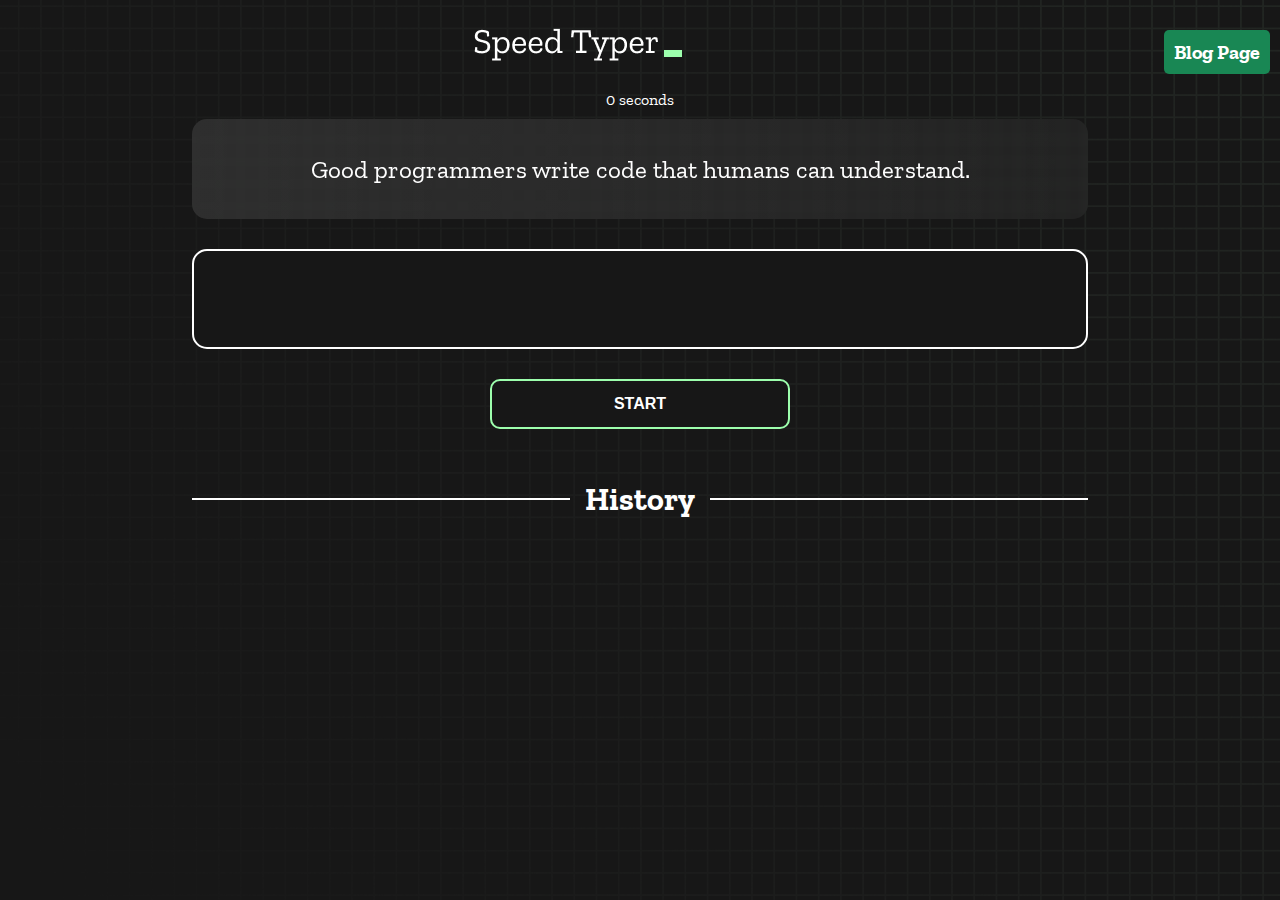
<file: index.html>
<!DOCTYPE html>
<html lang="en">
  <head>

    <meta charset="UTF-8" />
    <meta http-equiv="X-UA-Compatible" content="IE=edge" />
    <meta name="viewport" content="width=device-width, initial-scale=1.0" />
    <title>Speed Monster</title>
    <link rel="stylesheet" href="styles.css" />
    <link rel="preconnect" href="https://fonts.googleapis.com" />
    <link rel="preconnect" href="https://fonts.gstatic.com" crossorigin />
    <link
    href="https://fonts.googleapis.com/css2?family=Zilla+Slab:wght@300;400;500&display=swap"
    rel="stylesheet"/>

  </head>
  <body>

    <header>
      <a class="btn-blog" href="blog.html" target="_blank">Blog Page</a>
    </header>
    
    <section>
        <h1 class="title"><img src="logo.png" /></h1>
        <div id="show-time">0 seconds</div>
    </section>

    <div class="box-container">
      <div id="question"></div>

      <div id="display" class="inactive"></div>

      <div class="buttons">
        <button id="starts">START</button>
      </div>

      <div class="divider-container">
        <div class="line"></div>
        <h1 class="title2">History</h1>
        <div class="line"></div>
      </div>
      <div id="histories"></div>
    </div>

    <div id="countdown"></div>
    <div id="modal-background" class="hidden"></div>
    <div id="result" class="hidden"></div>

    <script src="history.js"></script>
    <script src="script.js"></script>

  </body>
</html>
</file>
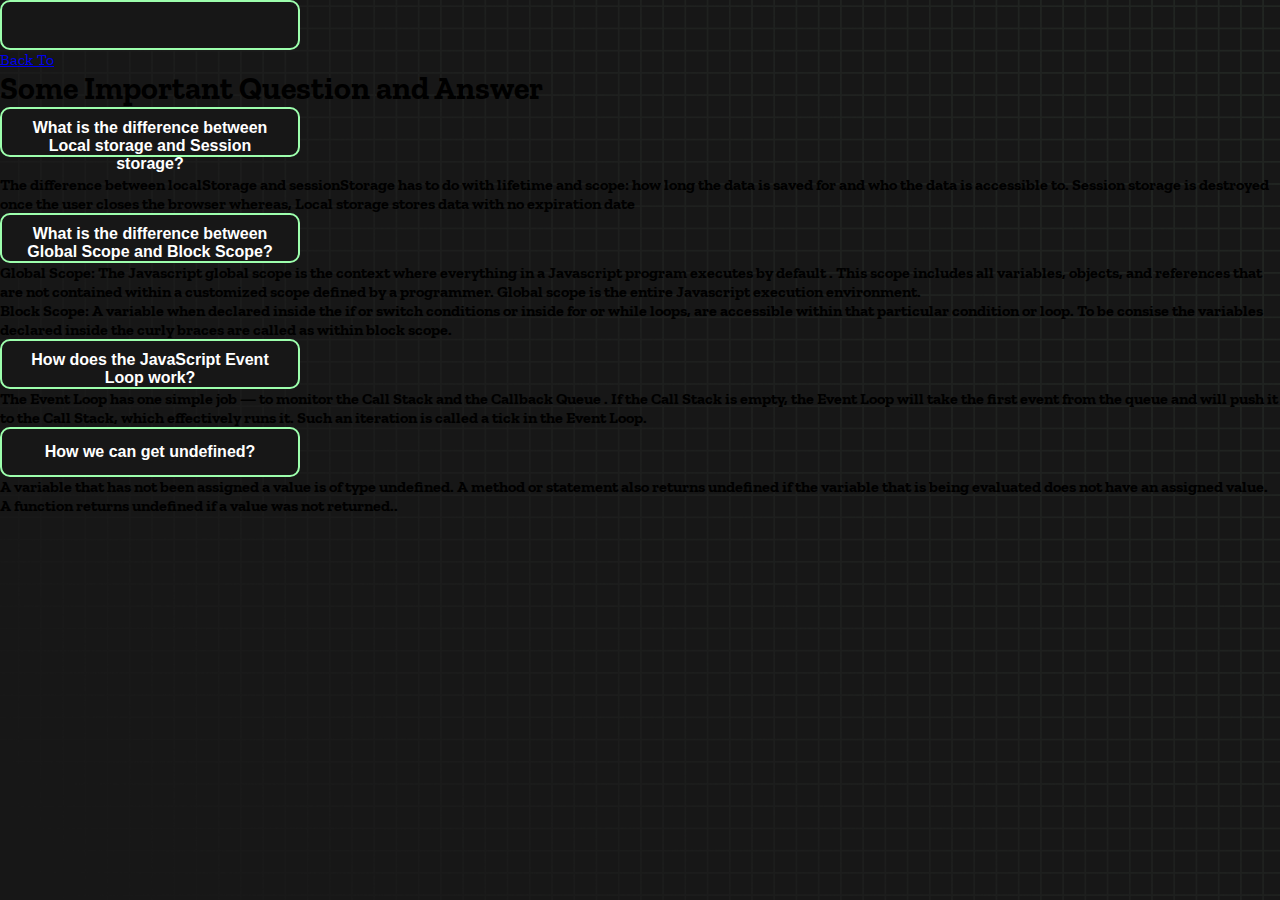
<file: blog.html>
<!doctype html>
<html lang="en">

    <head>
        <meta charset="utf-8">
        <meta name="viewport" content="width=device-width, initial-scale=1">
        <title>Speed Monster-Blog Page </title>
        <link rel="stylesheet" href="styles.css" />
        <link rel="preconnect" href="https://fonts.googleapis.com" />
        <link rel="preconnect" href="https://fonts.gstatic.com" crossorigin />
        <link
        href="https://fonts.googleapis.com/css2?family=Zilla+Slab:wght@300;400;500&display=swap"
        rel="stylesheet"/>

        <!-- BootStrap CSS Script Link -->
        <link href="https://cdn.jsdelivr.net/npm/bootstrap@5.2.0/dist/css/bootstrap.min.css" rel="stylesheet" integrity="sha384-gH2yIJqKdNHPEq0n4Mqa/HGKIhSkIHeL5AyhkYV8i59U5AR6csBvApHHNl/vI1Bx" crossorigin="anonymous">
    </head>

    <body>

        <header>
            <nav class="navbar navbar-expand-lg navbar-light p-4 sticky-top">
                <div class="container d-flex justify-content-center">
                    <button class="navbar-toggler" type="button" data-bs-toggle="collapse" data-bs-target="#navbarSupportedContent"
                        aria-controls="navbarSupportedContent" aria-expanded="false" aria-label="Toggle navigation">
                        <span class="navbar-toggler-icon"></span>
                    </button>
                    <div class="collapse navbar-collapse" id="navbarSupportedContent">
                        <ul class="navbar-nav  mb-2 mb-lg-0 ms-auto">
                        <li class="nav-item mx-4">
                            <a class="nav-link text-white bg-success rounded-3 fw-bold" aria-current="page" href="index.html" target="_blank">Back To</a>
                        </li>
                        </ul>
                    </div>
                </div>
            </nav>
        </header>

<!-- Important Question and Answer Section Started -->

        <section id="blog" class="container mb-5 mt-5">
            <div class="text-center mb-5">
                <h1 class="fw-bold text-white">Some Important Question and Answer</h1>
            </div>
            <div class="accordion" id="accordionExample">
                <div class="accordion-item">
                    <h2 class="accordion-header" id="headingOne">
                        <button class="accordion-button fw-bold fs-5" type="button" data-bs-toggle="collapse" data-bs-target="#collapseOne" aria-expanded="true" aria-controls="collapseOne">
                            What is the difference between Local storage and Session storage?
                        </button>
                    </h2>
                    <div id="collapseOne" class="accordion-collapse collapse show" aria-labelledby="headingOne" data-bs-parent="#accordionExample">
                        <div class="accordion-body">
                            <p><strong> The difference between localStorage and sessionStorage has to do with lifetime and scope: how long the data is saved for and who the data is accessible to. Session storage is destroyed once the user closes the browser whereas, Local storage stores data with no expiration date </strong></p>
                        </div>
                    </div>
                </div>
                <div class="accordion-item">
                    <h2 class="accordion-header" id="headingTwo">
                        <button class="accordion-button collapsed fw-bold fs-5" type="button" data-bs-toggle="collapse" data-bs-target="#collapseTwo" aria-expanded="false" aria-controls="collapseTwo">
                            What is the difference between Global Scope and Block Scope?
                        </button>
                    </h2>
                    <div id="collapseTwo" class="accordion-collapse collapse" aria-labelledby="headingTwo" data-bs-parent="#accordionExample">
                        <div class="accordion-body">
                            <p><strong> Global Scope: The Javascript global scope is the context where everything in a Javascript program executes by default . This scope includes all variables, objects, and references that are not contained within a customized scope defined by a programmer. Global scope is the entire Javascript execution environment.</strong></p>
                            <p><strong> Block Scope: A variable when declared inside the if or switch conditions or inside for or while loops, are accessible within that particular condition or loop. To be consise the variables declared inside the curly braces are called as within block scope.</strong></p>
                        </div>
                    </div>
                </div>
                <div class="accordion-item">
                    <h2 class="accordion-header" id="headingThree">
                        <button class="accordion-button collapsed fw-bold fs-5" type="button" data-bs-toggle="collapse" data-bs-target="#collapseThree" aria-expanded="false" aria-controls="collapseThree">
                            How does the JavaScript Event Loop work?
                        </button>
                    </h2>
                    <div id="collapseThree" class="accordion-collapse collapse" aria-labelledby="headingThree" data-bs-parent="#accordionExample">
                        <div class="accordion-body">
                            <p><strong> The Event Loop has one simple job — to monitor the Call Stack and the Callback Queue . If the Call Stack is empty, the Event Loop will take the first event from the queue and will push it to the Call Stack, which effectively runs it. Such an iteration is called a tick in the Event Loop.</strong></p>
                        </div>
                    </div>
                </div>
                <div class="accordion-item">
                    <h2 class="accordion-header" id="headingFour">
                        <button class="accordion-button collapsed fw-bold fs-5" type="button" data-bs-toggle="collapse" data-bs-target="#collapseFour" aria-expanded="false" aria-controls="collapseThree">
                            How we can get undefined?
                        </button>
                    </h2>
                    <div id="collapseFour" class="accordion-collapse collapse" aria-labelledby="headingFour" data-bs-parent="#accordionExample">
                        <div class="accordion-body">
                            <p><strong> A variable that has not been assigned a value is of type undefined. A method or statement also returns undefined if the variable that is being evaluated does not have an assigned value. A function returns undefined if a value was not returned..</strong></p>
                        </div>
                    </div>
                </div>
            </div>
        </section>
<!-- Important Question and Answer Section End -->

        <script src="https://cdn.jsdelivr.net/npm/bootstrap@5.2.0/dist/js/bootstrap.bundle.min.js" integrity="sha384-A3rJD856KowSb7dwlZdYEkO39Gagi7vIsF0jrRAoQmDKKtQBHUuLZ9AsSv4jD4Xa" crossorigin="anonymous"></script>
    </body>
</html>
</file>
<file: styles.css>
* {
  padding: 0;
  margin: 0;
  box-sizing: border-box;
}

body {
  background-image: url("./bg.png");
  background-size: cover;
  background-position: left top;
  font-family: "Zilla Slab", serif;
}
.btn-blog{
  color: white;
  float: right;
  text-decoration: none;
  margin: 10px;
  padding: 10px;
  background-color: #198754;
  border-radius: 5px;
  font-size: 20px;
  font-weight: 900;
}

.box-container {
  width: 70%;
  margin: 0 auto;
}

#question {
  height: 100px;
  display: flex;
  align-items: center;
  justify-content: center;
  color: white;
  font-size: 25px;
  border-radius: 15px;
  background: rgb(255, 255, 255);
  background: linear-gradient(
    92.49deg,
    rgba(255, 255, 255, 0.1) 0.18%,
    rgba(255, 255, 255, 0.05) 99.85%
  );
  backdrop-filter: blur(5px);
  margin-bottom: 30px;
}

#display {
  height: 100px;
  display: flex;
  flex-wrap: wrap;
  align-items: center;
  padding-left: 5rem;
  color: white;
  font-size: 32px;
  background-color: #171717;
  border: 2px solid #9dffad;
  border-radius: 15px;
}

#countdown {
  position: fixed;
  height: 100vh;
  width: 100vw;
  background-color: rgba(0, 0, 0, 0.8);
  top: 0;
  left: 0;
  display: flex;
  align-items: center;
  justify-content: center;
  font-size: 3rem;
  color: white;
  display: none;
}
#result {
  position: fixed;
  top: 50%; 
  left: 50%;
  transform: translate(-50%, -50%);
  height: 250px;
  width: 400px;
  background-color: #171717;
  border-radius: 15px;
  border: 2px solid #9dffad;
  color: white;
  text-align: center;
  padding: 2rem;
}
#show-time{
  text-align: center;
  color: white;
  margin: 10px 0;
}

.green {
  color: #9dffad;
}
.red {
  color: #eb6565;
}
.bold {
  font-weight: 700;
}
.inactive {
  border: 2px solid white !important;
}
.hidden {
  display: none;
}
.title {
  text-align: center;
  color: white;
  margin: 20px 0;
}

.divider-container {
  height: 80px;
  display: flex;
  justify-content: center;
  align-items: center;
  gap: 15px;
  margin: 0 auto;
}

.line {
  height: 2px;
  background: white;
  width: 100%;
}

.title2 {
  color: white;
  display: block;
}

.buttons {
  display: flex;
  justify-content: center;
  margin: 30px 0;
}
button {
  padding: 10px 20px;
  border: none;
  font-size: 16px;
  font-weight: bold;
  width: 300px;
  height: 50px;
  color: white;
  background-color: #171717;
  border-radius: 10px;
  border: 2px solid #9dffad;
  cursor: pointer;
}

#histories {
  display: flex;
  flex-wrap: wrap;
  justify-content: space-around;
}

.card {
  width: 100%;
  height: 100%;
  padding: 50px;
  display: flex;
  justify-content: space-between;
  align-items: center;
  padding: 20px 30px;
  color: white;
  border-radius: 15px;
  background: rgb(255, 255, 255);
  background: linear-gradient(
    92.49deg,
    rgba(255, 255, 255, 0.1) 0.18%,
    rgba(255, 255, 255, 0.05) 99.85%
  );
  backdrop-filter: blur(5px);
  margin-bottom: 30px;
}

#modal-background {
  background: rgb(255, 255, 255);
  background: linear-gradient(
    92.49deg,
    rgba(255, 255, 255, 0.1) 0.18%,
    rgba(255, 255, 255, 0.05) 99.85%
  );
  backdrop-filter: blur(5px);
  height: 100vh;
  width: 100%;
  position: fixed;
  top: 0;
}

/* Small Devices */
@media only screen and (max-width: 767px) {
  .box-container {
    padding: 0 20px;
    width: 100%;
  }
  .card {
    flex-direction: column;
  }
}

/* Tablet Devices */
@media only screen and (min-width:768px) and (max-width:991px) {
  .box-container {
    padding: 0 20px;
    width: 100%;
  }

  .card {
    flex-direction: column;
  }

  #histories {
    display: grid;
    grid-template-columns: repeat(2, 1fr);
    column-gap: 10px;
    row-gap: 10px;
  }
}

/* Desktop Devices */
@media only screen and (min-width:992px) and (max-width:1200px) {
  .box-container {
    padding: 0 20px;
    width: 100%;
  }

  .card {
    flex-direction: column;
  }

  #histories {
    display: grid;
    grid-template-columns: repeat(3, 1fr);
    column-gap: 10px;
    row-gap: 10px;
  }
}
</file>
